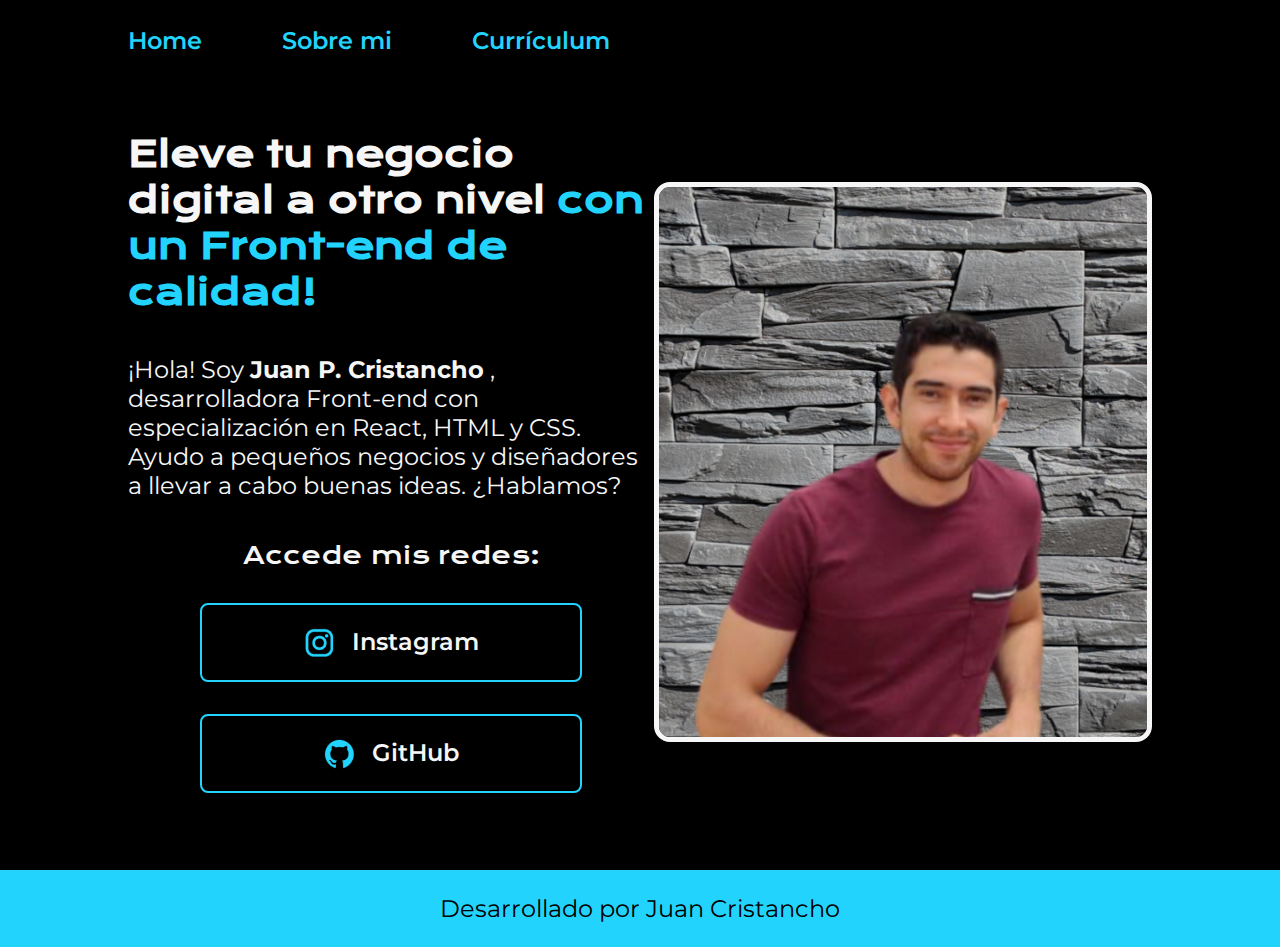
<file: index.html>
<!DOCTYPE html>
<html lang="es">
    <head>
        <meta charset="UTF-8">
        <meta name="viewport" content="width=device-width, initial-scale=1.0">
        <title>Portafolio</title>
        <link rel="stylesheet" href="./styles/style.css">
    </head>
    <body>
        <header class="header">
            <nav class="header_menu">
                <a class="header_menu_link" href="index.html">Home</a>
                <a class="header_menu_link" href="about.html">Sobre mi</a>
                <a class="header_menu_link" href="curriculum.html">Currículum</a>
            </nav>
        </header>
        <main class="presentacion">
            <section class="presentacion_contenido">
                <h1 class="presentacion_contenido_titulo">Eleve tu negocio digital a otro nivel <strong class="titulo-destaque">con un Front-end de calidad!</strong></h1>
                <p class="presentacion_contenido_texto">¡Hola! Soy <strong class="nombre">Juan P. Cristancho</strong> , desarrolladora Front-end
                    con especialización en React, HTML y CSS. 
                    Ayudo a pequeños negocios y diseñadores a 
                    llevar a cabo buenas ideas. ¿Hablamos?
                </p>
                <div class="presentacion_enlace">
                    <h2 class="presentacion_enlaces_subtitulo">Accede mis redes:</h2>
                    <a class="presentacion_enlace_link" href="">
                        <img src="assets/instagram.png" alt="">
                        Instagram</a>
                    <a class="presentacion_enlace_link" href="https://github.com/JuanCris09">
                        <img src="assets/github.png" alt="">
                        GitHub</a>
                </div>
            </section>
           <img class="imagenJp" src="assets/imgjp.png" alt="Imagen Jp">
        </main>
        <footer class="footer">
            <p>Desarrollado por Juan Cristancho</p>
        </footer>
    </body>
</html>
</file>
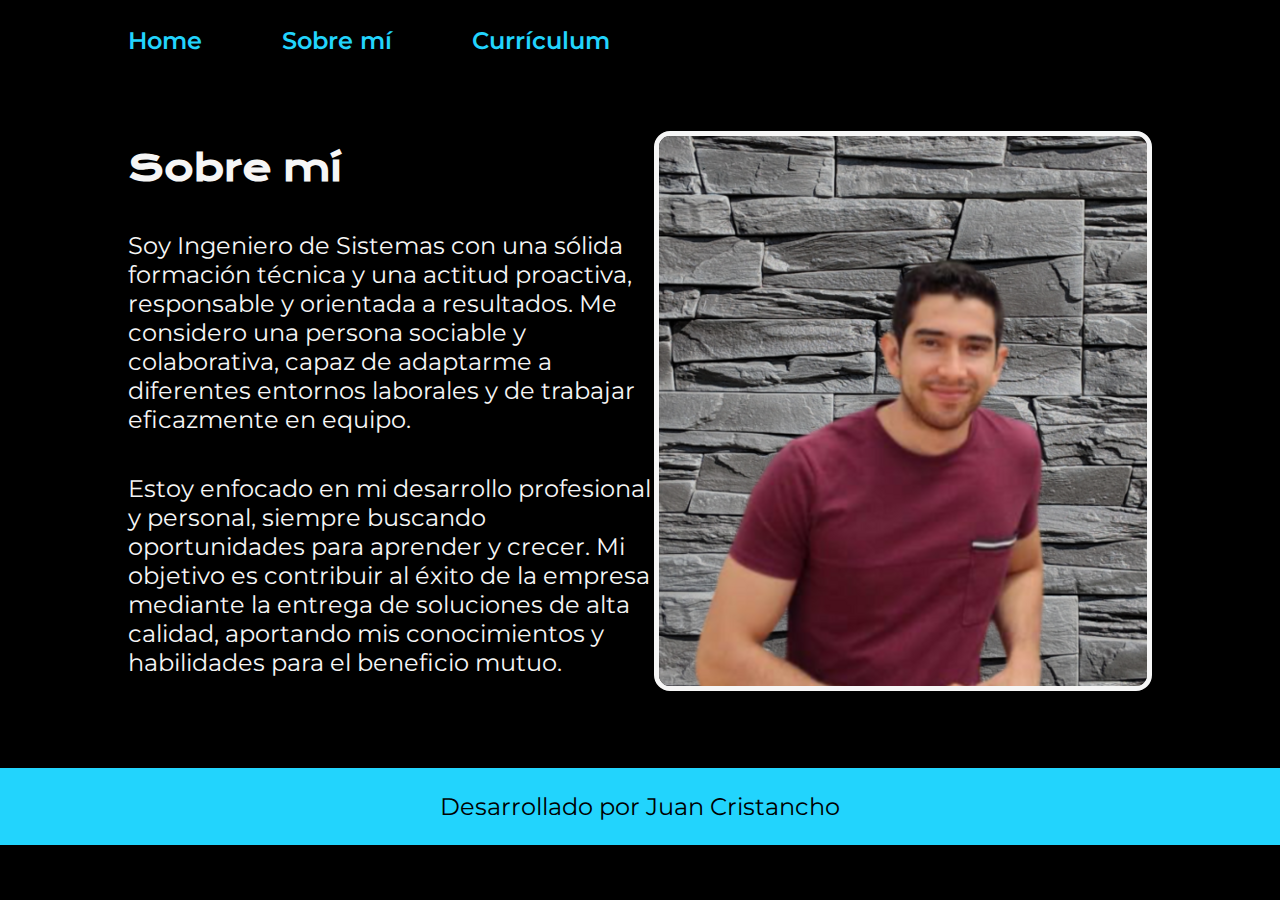
<file: about.html>
<!DOCTYPE html>
<html lang="es">
<head>
    <meta charset="UTF-8">
    <meta name="viewport" content="width=device-width, initial-scale=1.0">
    <title>Sobre mi</title>
    <link rel="stylesheet" href="./styles/style.css">
</head>
<body>
    <header class="header">
        <nav class="header_menu">
            <a class="header_menu_link" href="index.html">Home</a>
            <a class="header_menu_link" href="about.html">Sobre mí</a>
            <a class="header_menu_link" href="curriculum.html">Currículum</a>
        </nav>
    </header>
    <main class="presentacion">
        <section class="presentacion_contenido">
            <h1 class="presentacion_contenido_titulo">Sobre mí</h1>
            <p class="presentacion_contenido_texto">Soy Ingeniero de Sistemas con una sólida formación técnica y una actitud proactiva, responsable y orientada a resultados. Me considero una persona sociable y colaborativa, capaz de adaptarme a diferentes entornos laborales y de trabajar eficazmente en equipo.</p>
            <p class="presentacion_contenido_texto">Estoy enfocado en mi desarrollo profesional y personal, siempre buscando oportunidades para aprender y crecer. Mi objetivo es contribuir al éxito de la empresa mediante la entrega de soluciones de alta calidad, aportando mis conocimientos y habilidades para el beneficio mutuo.</p>
        </section>
        <img class="imagenJp" src="assets/imgjp.png" alt="Imagen Jp">
    </main>
    <footer class="footer">
        <p>Desarrollado por Juan Cristancho</p>
    </footer>
</body>
</html>
</file>
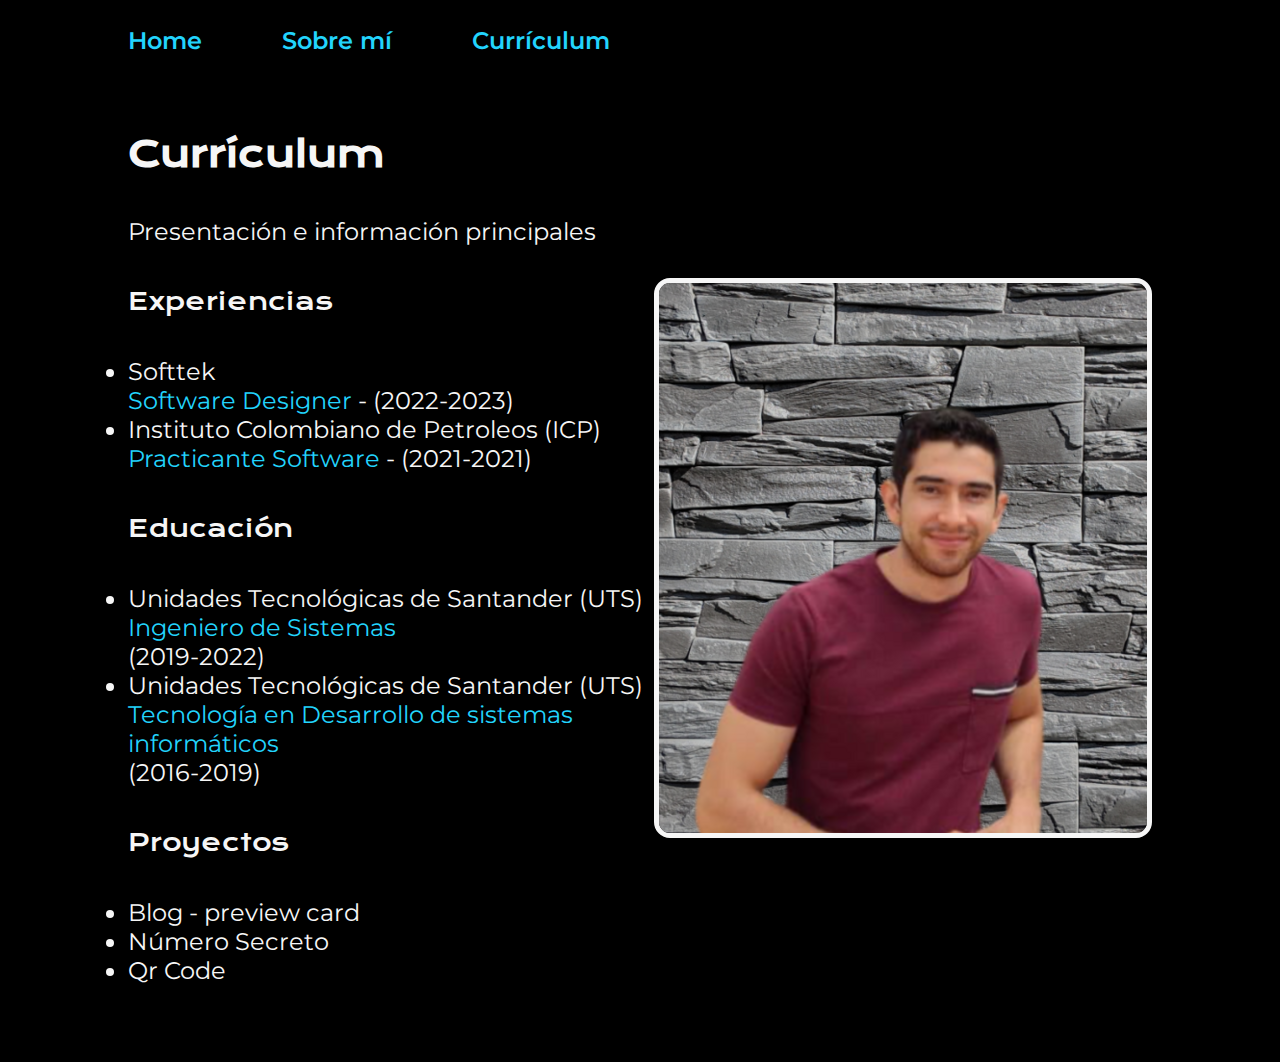
<file: curriculum.html>
<!DOCTYPE html>
<html lang="es">
  <head>
    <meta charset="UTF-8" />
    <meta name="viewport" content="width=device-width, initial-scale=1.0" />
    <link rel="stylesheet" href="styles/style.css" />
    <title>Curriculum</title>
  </head>
  <body>
    <header class="header">
      <nav class="header_menu">
        <a class="header_menu_link" href="index.html">Home</a>
        <a class="header_menu_link" href="about.html">Sobre mí</a>
        <a class="header_menu_link" href="curriculum.html">Currículum</a>
      </nav>
    </header>
    <main class="presentacion">
      <section class="presentacion_contenido">
        <h1 class="presentacion_contenido_titulo">Currículum</h1>
        <p class="presentacion_contenido_texto">
          Presentación e información principales
        </p>
        <h2 class="presentacion_enlaces_subtitulo">Experiencias</h2>
        <ul class="presentacion_contenido_texto">
          <li>Softtek <p><span style="color: #22D4FD;">Software Designer</span> - (2022-2023)</p> </li>
          <li>
            Instituto Colombiano de Petroleos (ICP) <p><span style="color: #22D4FD;">Practicante
                Software</span> - (2021-2021)</p>
          </li>
        </ul>
        <h2 class="presentacion_enlaces_subtitulo">Educación</h2>
        <ul class="presentacion_contenido_texto">
          <li>
            Unidades Tecnológicas de Santander (UTS) <span style="color: #22D4FD;">Ingeniero de Sistemas</span>
            <p>(2019-2022)</p>
          </li>
          <li>
            Unidades Tecnológicas de Santander (UTS) <span style="color: #22D4FD;">Tecnología en Desarrollo de
                sistemas informáticos</span>
            <p>(2016-2019)</p>
          </li>
        </ul>
        <h2 class="presentacion_enlaces_subtitulo">Proyectos</h2>
        <ul class="presentacion_contenido_texto">
            <li><a href="https://blog-preview-card-seven-henna.vercel.app/" class="proyectos"> Blog - preview card</a></li>
            <li><a href="https://numero-secreto-bay-delta.vercel.app/" class="proyectos"> Número Secreto</a></li>
            <li><a href="https://qr-code-delta-five.vercel.app/" class="proyectos"> Qr Code</a></li>
        </ul>
      </section>
      <img class="imagenJp" src="assets/imgjp.png" alt="Imagen de Juan" />
    </main>
  </body>
</html>
</file>
<file: styles/style.css>
@import url('https://fonts.googleapis.com/css2?family=Krona+One&family=Montserrat:ital,wght@0,100..900;1,100..900&display=swap');

:root{
    --color-primario:#000000;
    --color-secundario:#F6F6F6;
    --color-terciario: #22D4FD;

    --fuente-montserrat:"Montserrat", sans-serif;
    --fuente-krona: "Krona One", sans-serif;
}


* {
    padding: 0;
    margin: 0;  
}
body{
    background-color: var(--color-primario);
    color: var(--color-secundario);
    box-sizing: border-box;
}

.header {
    padding: 2% 0% 0% 10%;
}
.header_menu {
    display: flex;
    gap: 80px;
}
.header_menu_link {
    font-family: var(--fuente-montserrat);
    font-size: 24px;
    font-weight: 600;
    color: var(--color-terciario);
    text-decoration: none;
}

.titulo-destaque{
    color: var(--color-terciario);
}

.presentacion {
    display: flex;
    align-items: center;
    padding: 6% 10%;
    justify-content: space-between;
}
.presentacion_contenido {
    width: 615px;
    display: flex;
    flex-direction: column;
    gap: 40px;
}
.presentacion_contenido_titulo {
    font-size: 36px;
    font-family: var(--fuente-krona);
}
.presentacion_contenido_texto{
    font-size: 24px;
    font-family: var(--fuente-montserrat);
}
.presentacion_enlace {
    /* padding: 0% 0% 110px; */
    display: flex;
    justify-content: space-between;
    flex-direction: column;
    align-items: center;
    gap: 32px;
}
.presentacion_enlace_link {
    width: 378px;
    text-align: center;
    padding: 21.5px 0;
    border-radius: 8px;
    font-family: var(--fuente-montserrat);
    font-size: 24px;
    font-weight: 600;
    text-decoration: none;
    color: var(--color-secundario);
    border: 2px solid var(--color-terciario);
    display: flex;
    justify-content: center;
    gap: 16px;
}
.presentacion_enlaces_subtitulo {
    font-family: var(--fuente-krona);
    font-size: 24px;
    font-weight: 400;
}
.presentacion_enlace_link:hover {
    background-color: #272727;
    padding: 3%;
}
.nombre:hover {
    color: var(--color-terciario);
}
.proyectos{
    text-decoration: none;
    color: var(--color-secundario);
}
.proyectos:hover{
    color: var(--color-terciario);
}
.footer {
    background-color: var(--color-terciario);
    padding: 24px;
    color: var(--color-primario);
    text-align: center;
    font-family: var(--fuente-montserrat);
    font-size: 24px;
    font-weight: 400;
}
.imagenJp{
    border-radius: 1rem;
    border: 0.3125rem solid var(--color-secundario);
}
</file>
